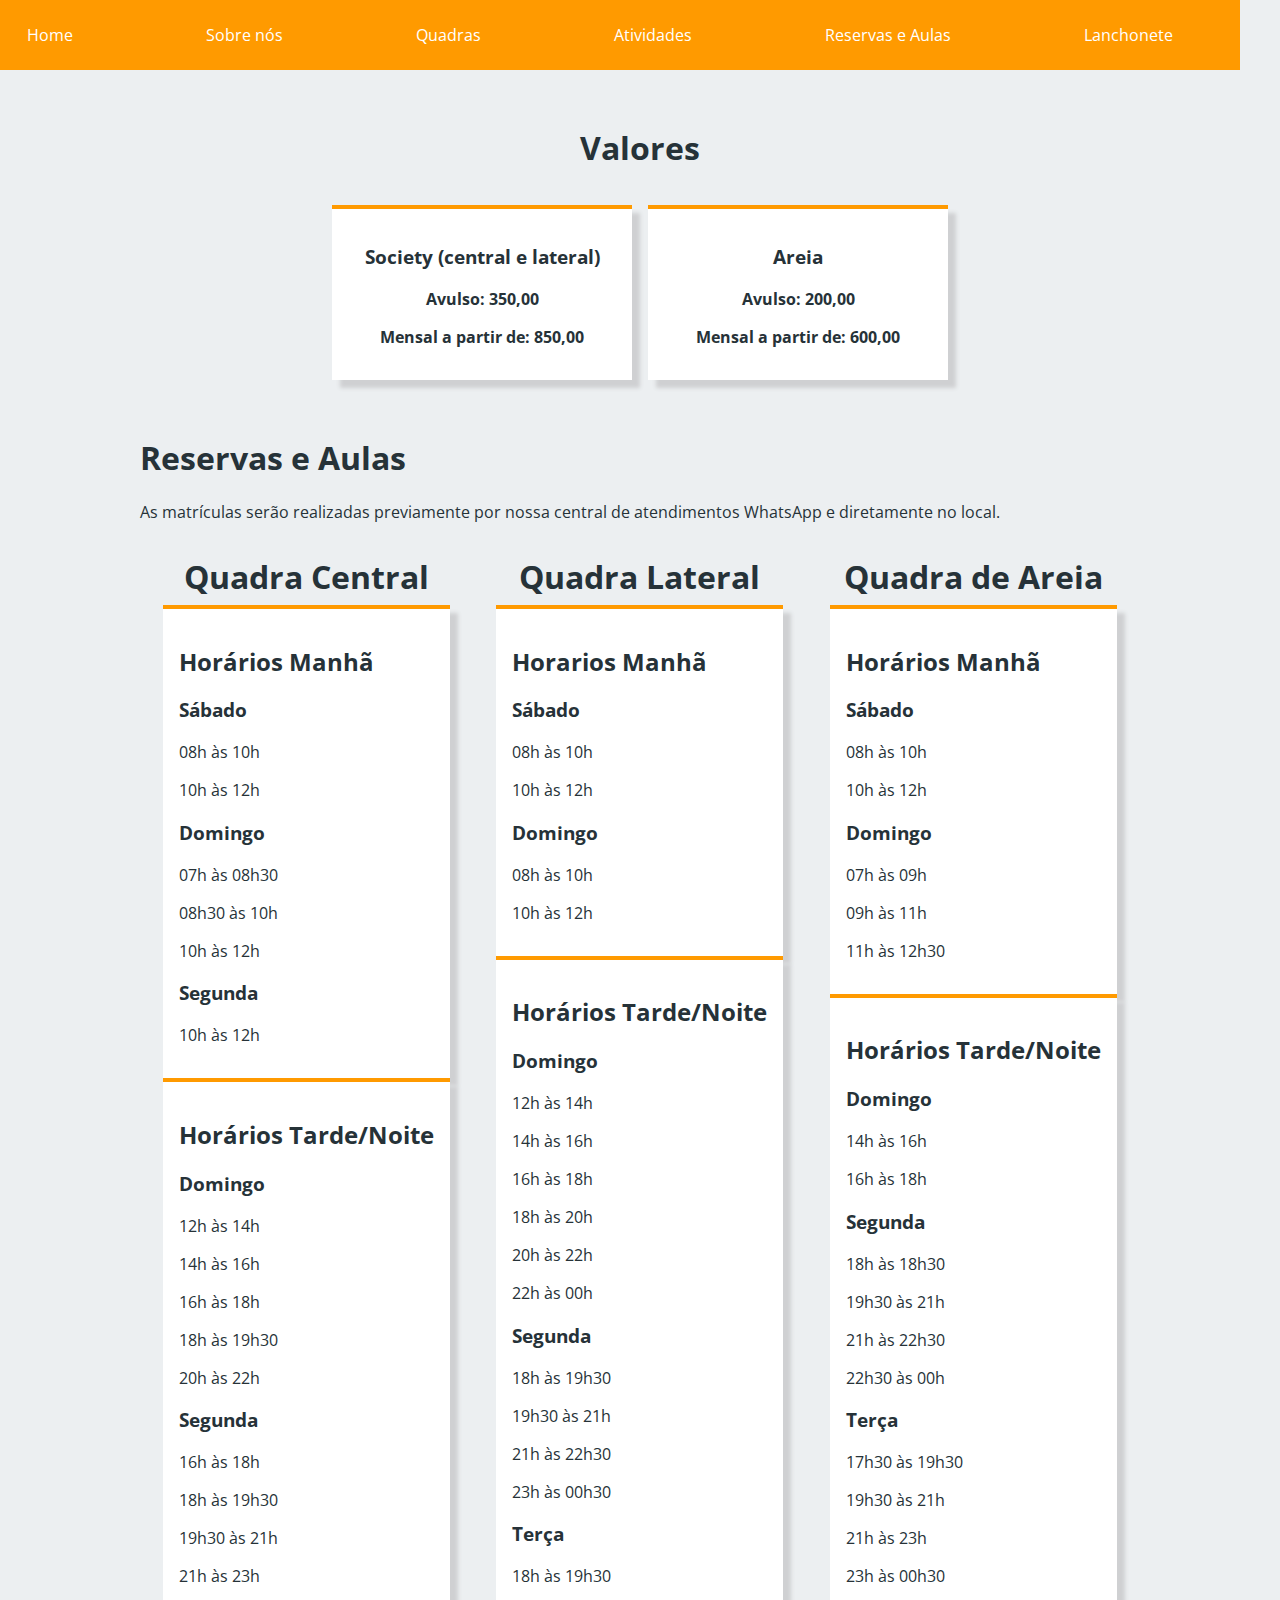
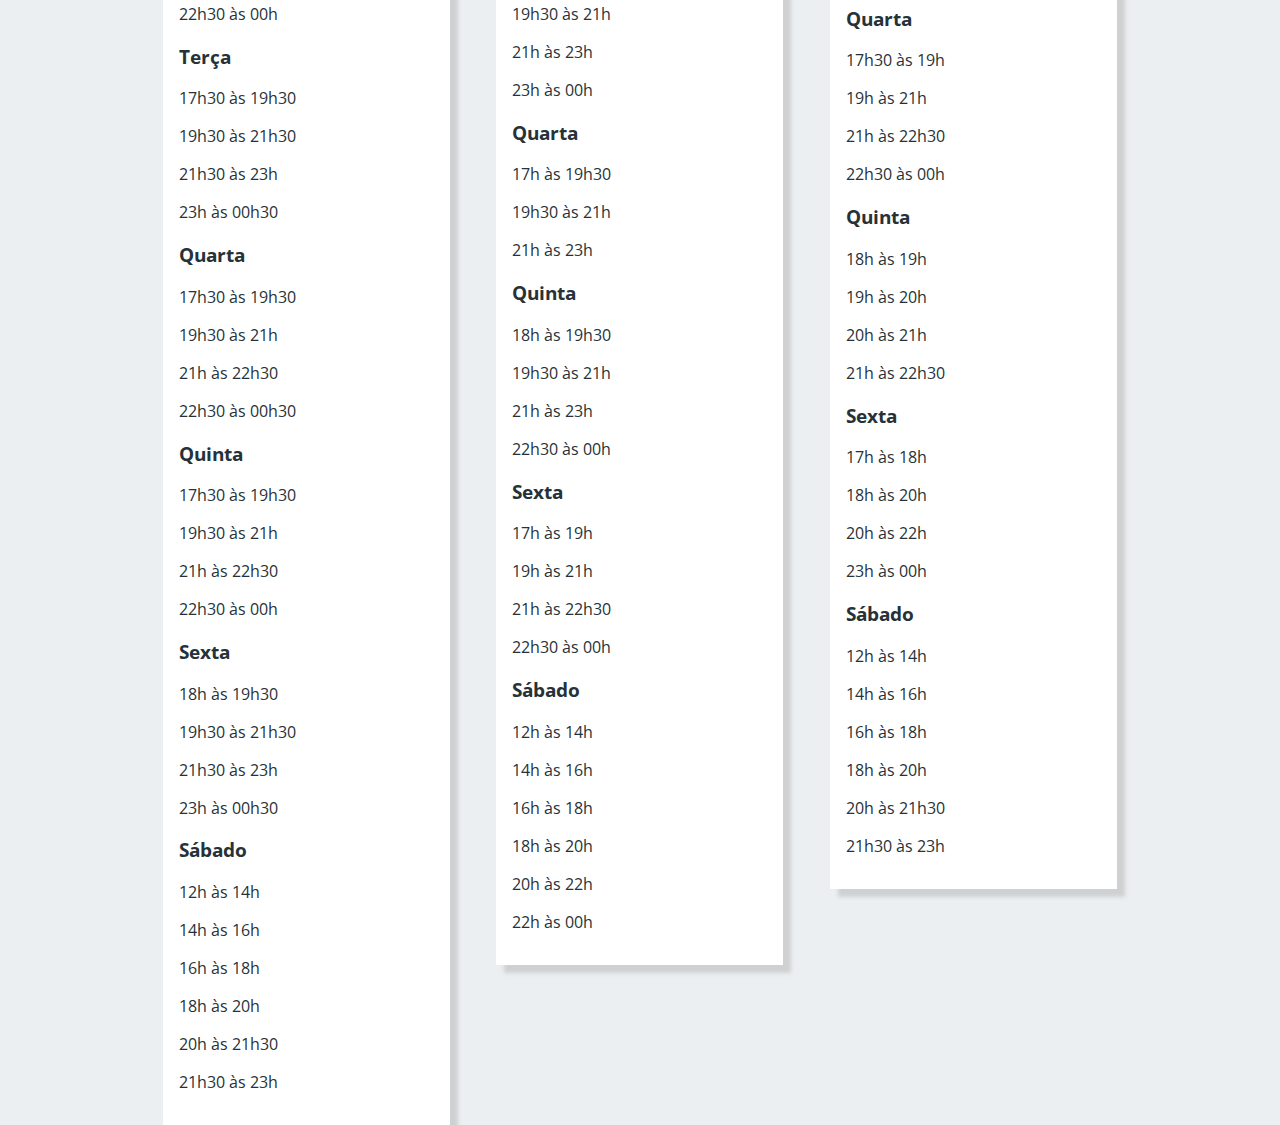
<file: Html/aulas2.html>
<!DOCTYPE html>
<html lang="pt-br">
<head>
    <meta charset="UTF-8">
    <meta name="viewport" content="width=device-width, initial-scale=1.0">
    <title>Document</title>
    <link rel="stylesheet" href="../css/aulas2.css">
 
    
</head>

    <link rel="stylesheet" href="https://fonts.googleapis.com/css?family=Open+Sans:400,400i,70">
    <link href="https://fonts.gogleapis.com/icon?family=Material+Icons" rel="stylesheet">
<body>
      
    <main class="principal">

        

        <div class="navInfoReservas" id="navInfo" >
            <li><a href="/index.html">Home</a></li>
            <li><a href="#sobre">Sobre nós</a></li>
            <li><a href="#quadras">Quadras</a></li>
            <li><a href="/index.html#Atividades">Atividades</a></li>
            <li><a href="#">Reservas e Aulas</a></li>
            <li><a href="/Html/lanchonete.html">Lanchonete</a></li>
          </div>

          <div class="navResponsivoReservas" id="navResponsivo">
            <li><a href="#quadras" id="fechar" onclick="fecharMenu()">X</a></li>
            <li><a href="#">Home</a></li>
            <li><a href="#sobre">Sobre nós</a></li>
            <li><a href="#quadras">Quadras</a></li>
            <li><a href="#/index.html#Atividades">Atividades</a></li>
            <li><a href="/Html/aulas2.html">Reservas e Aulas</a></li>
            <li><a href="/Html/lanchonete.html">Lanchonete</a></li>
          </div>
          
          <div id="menuIcon" class="menuResponsivoReservas"> 
            <button id="btn-mobile">&#9776;</button>
           </div>
          <section class="princprecos">
            <h1 class="h2precos">Valores</h1> <br>
        <div class="TabelaPrecos">
            <div class="precos">   
                <h3>Society (central e lateral)</h3>
                <p> <strong>Avulso: 350,00</strong></p>
                <p> <strong>Mensal a partir de: 850,00</strong></p>
            </div>

            <div class="precosareia">
                <h3>Areia</h3>
                <p> <strong>Avulso: 200,00</strong></p>
                <p> <strong>Mensal a partir de: 600,00</strong></p>
            </div>
            
        </div>
        </section>


        <div class="titulo">
        <h1>Reservas e Aulas</h1>
        </div>

        <p>As matrículas serão realizadas previamente por nossa central de atendimentos WhatsApp e diretamente no local.</p>
    
        <div id="box-main">

            <div class="lateral">
                <h1>Quadra Central</h1>
               <div class="container">

                    <h2>Horários Manhã</h2>

                    <h3>Sábado</h3>
                    <p>08h às 10h</p>
                    <p>10h às 12h</p>

                    <h3>Domingo</h3>
                    <p>07h às 08h30</p>
                    <p>08h30 às 10h</p>
                    <p>10h às 12h</p>

                    <h3>Segunda</h3>
                    <p>10h às 12h</p>
                    
                </div>
                    
                <div class="container">
                    <h2>Horários Tarde/Noite</h2>

                    <h3>Domingo</h3>
                    <p>12h às 14h</p>
                    <p>14h às 16h</p>
                    <p>16h às 18h</p>
                    <p>18h às 19h30</p>
                    <p>20h às 22h</p>

                    <h3>Segunda</h3>
                    <p>16h às 18h</p>
                    <p>18h às 19h30</p>
                    <p>19h30 às 21h</p>
                    <p>21h às 23h</p>
                    <p>22h30 às 00h</p>

                    <h3>Terça</h3>
                    <p>17h30 às 19h30</p>
                    <p>19h30 às 21h30</p>
                    <p>21h30 às 23h</p>
                    <p>23h às 00h30</p>

                    <h3>Quarta</h3>
                    <p>17h30 às 19h30</p>
                    <p>19h30 às 21h</p>
                    <p>21h às 22h30</p>
                    <p>22h30 às 00h30</p>

                    <h3>Quinta</h3>
                    <p>17h30 às 19h30</p>
                    <p>19h30 às 21h</p>
                    <p>21h às 22h30</p>
                    <p>22h30 às 00h</p>

                    <h3>Sexta</h3>
                    <p>18h às 19h30</p>
                    <p>19h30 às 21h30</p>
                    <p>21h30 às 23h</p>
                    <p>23h às 00h30</p>

                    <h3>Sábado</h3>
                    <p>12h às 14h</p>
                    <p>14h às 16h</p>
                    <p>16h às 18h</p>
                    <p>18h às 20h</p>
                    <p>20h às 21h30</p>
                    <p>21h30 às 23h</p>
                    
                </div>
            </div>
        
        <div class="central">
            <h1>Quadra Lateral</h1> 

            <section>

                
                

                <div id="box-grid">   
                <div class="container">

                    <h2>Horarios Manhã</h2>

                    <h3>Sábado</h3>
                    <p>08h às 10h</p>
                    <p>10h às 12h</p>

                    <h3>Domingo</h3>
                    <p>08h às 10h</p>
                    <p>10h às 12h</p>
                </div>

                <div class="container">

                    <h2>Horários Tarde/Noite</h2>

                    <h3>Domingo</h3>
                    <p>12h às 14h</p>
                    <p>14h às 16h</p>
                    <p>16h às 18h</p>
                    <p>18h às 20h</p>
                    <p>20h às 22h</p>
                    <p>22h às 00h</p>

                    <h3>Segunda</h3>
                    <p>18h às 19h30</p>
                    <p>19h30 às 21h</p>
                    <p>21h às 22h30</p>
                    <p>23h às 00h30</p>

                    <h3>Terça</h3>
                    <p>18h às 19h30</p>
                    <p>19h30 às 21h</p>
                    <p>21h às 23h</p>
                    <p>23h às 00h</p>

                    <h3>Quarta</h3>
                    <p>17h às 19h30</p>
                    <p>19h30 às 21h</p>
                    <p>21h às 23h</p>

                    <h3>Quinta</h3>
                    <p>18h às 19h30</p>
                    <p>19h30 às 21h</p>
                    <p>21h às 23h</p>
                    <p>22h30 às 00h</p>

                    <h3>Sexta</h3>
                    <p>17h às 19h</p>
                    <p>19h às 21h</p>
                    <p>21h às 22h30</p>
                    <p>22h30 às 00h</p>

                    <h3>Sábado</h3>
                    <p>12h às 14h</p>
                    <p>14h às 16h</p>
                    <p>16h às 18h</p>
                    <p>18h às 20h</p>
                    <p>20h às 22h</p>
                    <p>22h às 00h</p>
                    
                </div>
            </div>
            </section>
        </div>

        <div class="Areia">
            <h1>Quadra de Areia</h1>
            <section>

            <div id="box">    
                <div class="container">

                    <h2>Horários Manhã</h2>

                    <h3>Sábado</h3>
                    <p>08h às 10h</p>
                    <p>10h às 12h</p>

                    <h3>Domingo</h3>
                    <p>07h às 09h</p>
                    <p>09h às 11h</p>
                    <p>11h às 12h30</p>
                </div>

                <div class="container">

                    <h2>Horários Tarde/Noite</h2>

                    <h3>Domingo</h3>
                    <p>14h às 16h</p>
                    <p>16h às 18h</p>

                    <h3>Segunda</h3>
                    <p>18h às 18h30</p>
                    <p>19h30 às 21h</p>
                    <p>21h às 22h30</p>
                    <p>22h30 às 00h</p>

                    <h3>Terça</h3>
                    <p>17h30 às 19h30</p>
                    <p>19h30 às 21h</p>
                    <p>21h às 23h</p>
                    <p>23h às 00h30</p>

                    <h3>Quarta</h3>
                    <p>17h30 às 19h</p>
                    <p>19h às 21h</p>
                    <p>21h às 22h30</p>
                    <p>22h30 às 00h</p>

                    <h3>Quinta</h3>
                    <p>18h às 19h</p>
                    <p>19h às 20h</p>
                    <p>20h às 21h</p>
                    <p>21h às 22h30</p>

                    <h3>Sexta</h3>
                    <p>17h às 18h</p>
                    <p>18h às 20h</p>
                    <p>20h às 22h</p>
                    <p>23h às 00h</p>

                    <h3>Sábado</h3>
                    <p>12h às 14h</p>
                    <p>14h às 16h</p>
                    <p>16h às 18h</p>
                    <p>18h às 20h</p>
                    <p>20h às 21h30</p>
                    <p>21h30 às 23h</p>
                </div>
                </div>
            </section>
        </div>
        </div>
    </div>
    </main>

   <script src="../js/navbar.js"></script>
</body>
</html>
</file>
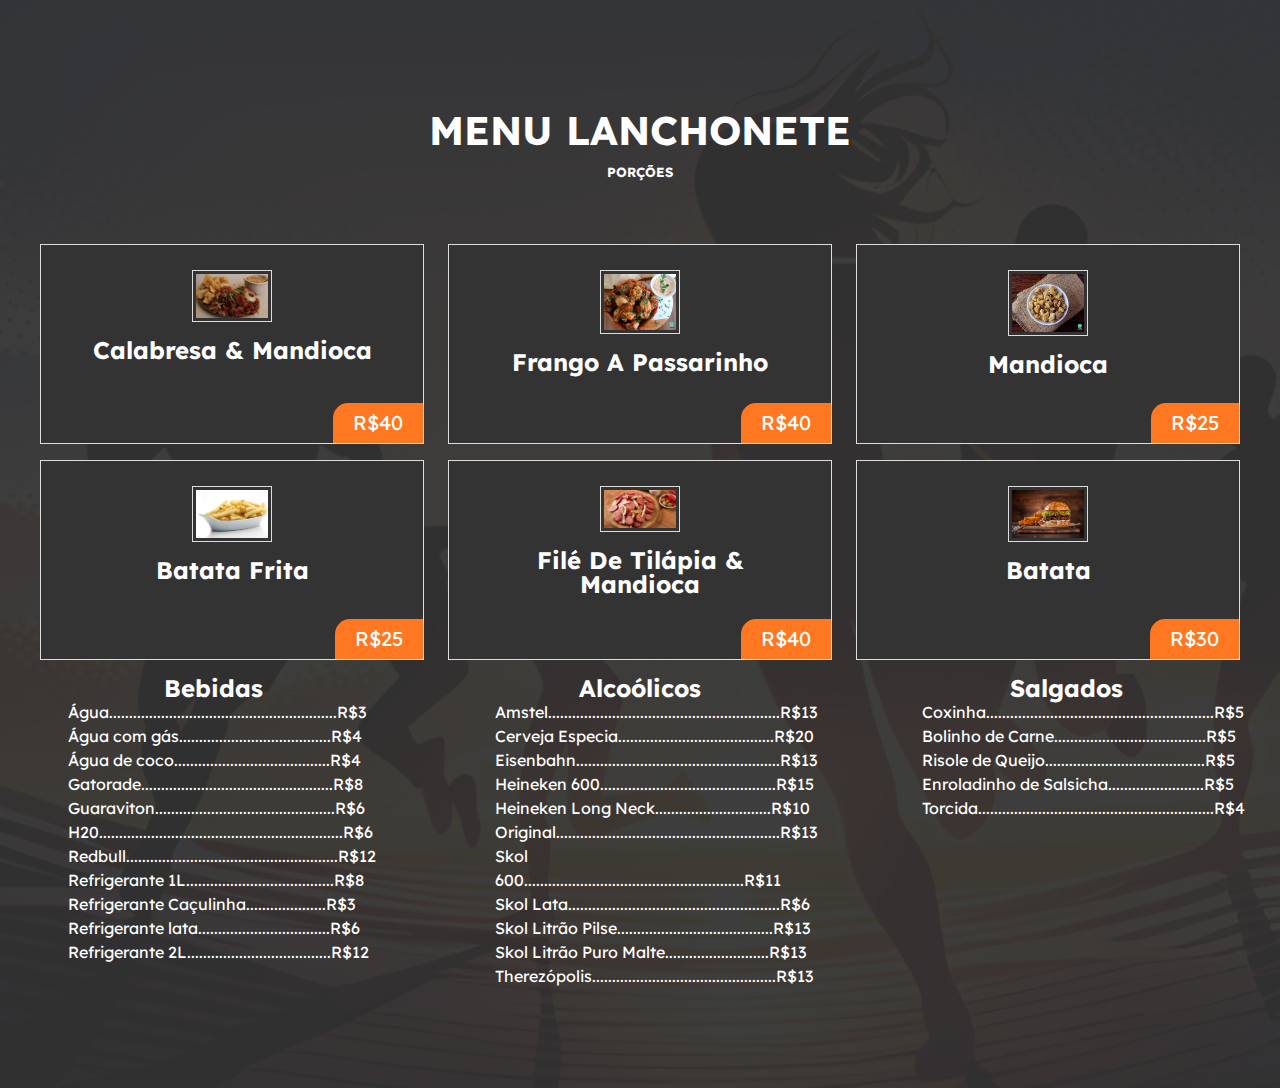
<file: Html/lanchonete.html>
<!DOCTYPE html>
<html lang="en">
<head>
    <meta charset="UTF-8">
    <meta http-equiv="X-UA-Compatible" content="IE=edge">
    <meta name="viewport" content="width=device-width, initial-scale=1.0">
    <title>Restaurant Menu</title>
    <link rel="stylesheet" href="../css/lanchonete.css">
</head>
<body class="body-lanchonete">
    <section class="menus-area" style="background-image: url('../imagens e videos/fundoTome.png');">
        <div class="container">
            <div class="section-title">
                
                <h4>Menu Lanchonete</h4>
                <h5>PORÇÕES</h5>

                
            </div>
            <div class="menus">
                <div class="menu-items">
                
                    <div class="single-menu">
                        <span>R$40</span>
                        <img src="../imagens e videos/calabresa.jpg" alt="">
                        <h4>Calabresa & Mandioca</h4>
                        
                       
                    </div>
                        <div class="single-menu">
                            <span>R$25</span>
                            <img src="../imagens e videos/953607600000-Batata-frita-tradicional.jpg" alt="">
                            <h4>Batata Frita</h4>
                        </div>
                </div>
                <div class="menu-items">
                    
                    <div class="single-menu">
                        <span>R$40</span>
                        <img src="../imagens e videos/frango_a_passarinho_na_panela_de_pressao_10123_orig.jpg" alt="">
                        <h4>Frango a Passarinho</h4>
                        
                       
                    </div>
                    <div class="single-menu">
                        <span>R$40</span>
                        <img src="../imagens e videos/acebolado.jpg" alt="">
                        <h4>Filé de tilápia & Mandioca</h4>
                        
                        
                    </div>
                </div>
                <div class="menu-items">
                    
                    <div class="single-menu">
                        <span>R$25</span>
                        <img src="../imagens e videos/torresmo.jpg" alt="">
                        <h4>Mandioca</h4>
                        
                       
                    </div>
                    <div class="single-menu">
                        <span>R$30</span>
                        <img src="../imagens e videos/hamburguer.jpg" alt="">
                        <h4>Batata </h4>
                       
                        
                    </div>
                </div>
            </div>
        </div>

        <section class="bebidas-e-alcolicos">
            <div class="bebidas">
            
                <h2>Bebidas</h2>
            <ul>
                <li>Água.........................................................R$3</li>
                <li>Água com gás......................................R$4</li>
                <li>Água de coco.......................................R$4</li>
                <li>Gatorade................................................R$8</li>
                <li>Guaraviton.............................................R$6</li>
                <li>H20.............................................................R$6</li>
                <li>Redbull.....................................................R$12</li>
                <li>Refrigerante 1L.....................................R$8</li>
                <li>Refrigerante Caçulinha....................R$3</li>
                <li>Refrigerante lata.................................R$6</li>
                <li>Refrigerante 2L....................................R$12</li>

            </ul>
        </div>

        <div class="bebidas">
            
                <h2>Alcoólicos</h2>
            <ul>
                <li>Amstel..........................................................R$13</li>
                <li>Cerveja Especia.......................................R$20</li>
                <li>Eisenbahn...................................................R$13</li>
                <li>Heineken 600............................................R$15</li>
                <li>Heineken Long Neck.............................R$10</li>
                <li>Original........................................................R$13</li>
                <li>Skol 600.......................................................R$11</li>
                <li>Skol Lata.....................................................R$6</li>
                <li>Skol Litrão Pilse.......................................R$13</li>
                <li>Skol Litrão Puro Malte..........................R$13</li>
                <li>Therezópolis..............................................R$13</li>
            </ul>
        </div>

        <div class="bebidas">
            
                <h2>Salgados</h2>
            <ul>
                <li>Coxinha.........................................................R$5</li>
                <li>Bolinho de Carne......................................R$5</li>
                <li>Risole de Queijo........................................R$5</li>
                <li>Enroladinho de Salsicha........................R$5</li>
                <li>Torcida...........................................................R$4</li>
            </ul>
        </div>
        </section>
        
    </section>


</body>
</html>
</file>
<file: css/aulas2.css>
*{
    box-sizing: border-box;
}

.princprecos{
    display: flex;
    flex-direction: column;
    justify-content: center;
    align-items: center;
    text-align: center;
    margin-top: 30px;
    padding-bottom: 3rem;
    padding-top: 80px;
}    

.precos{
    background-color: var(--clr-white);
    border-radius: var(--clr-background);
    box-shadow: 8px 8px 4px #cfd0d2;
    padding: 2rem;
    width: 300px;
    position: relative;
    margin: 0.5rem;

}

.precosareia{
    background-color: var(--clr-white);
    border-radius: var(--clr-background);
    box-shadow: 8px 8px 4px #cfd0d2;
    padding: 2rem;
    width: 300px;
    position: relative;
    margin: 0.5rem;
}

.TabelaPrecos
{
    display: flex;
}


.precosareia{
    flex-direction: column;
}

::-webkit-scrollbar {
    background-color: #f1f1f1;
    width: 15px;
  }
  
  /* Alterar a cor do "rastro" da barra de rolagem */
  ::-webkit-scrollbar-thumb {
    background-color: #d9dbe7;
    border-radius: 10px;
  }
  
  ::-webkit-scrollbar-thumb:hover {
    background-color: #ff9900c4;
  }

:root{
    --clr-background: #eceff1;
    --clr-white: #ffffff;
    --clr-primary: #ff9a00;
    --clr-gray: #263238;

    --font-size: 16px;  
    --border-radius: 0.2em;
}



body{
    margin: 0;
    font-family: 'Open Sans', sans-serif;
    font-size: var(--font-size);
    color: var(--clr-gray);
    background-color: var(--clr-background);
}



.titulo{
    display: flex;
    justify-content: space-between;
    align-items: center;
    margin-top: -1em;
}

.container, .precos, .precosareia{
    background-color: var(--clr-white);
    border: var(--border-radius);
    box-shadow: 8px 8px 4px #cfd0d2;
    padding: 1em;
    border-top: 4px solid var(--clr-primary);
    height: auto;

}

#box-main{
    display: flex;
    justify-content: space-around;
    flex-wrap: wrap;
}

.principal{
    max-width: 1000px;
    margin: auto;
}

h1{
    text-align: center;
    margin-bottom: 0.2em;
    margin-top: 0.5em;
}

/*NavBar*/
.navInfoReservas{
    align-items: center;
    background-color: #ff9a00;
    display: flex;
    height: 70px;
    justify-content: space-around;
    list-style-type: none;
    margin-top: -30px;
    margin-left: -180px;
    width: 100%;
    transition: 0.3s;
    position: fixed;
    z-index: 5
}

.navInfoReservas a
{
    color: white;
    text-decoration: none;
    padding: 0;
    transition: 0.5s;
}

.navInfoReservas a:hover{
    color: #fff ;
    border-bottom: 2px solid #fff;
}

.navResponsivoReservas{
    display: none;
    
}


.menuResponsivoReservas{
    display: none;
}

@media screen and (max-width:750px){
    body{
       --font-size:16px; 
    }

    #box-grid{
        grid-template-columns: 1fr;

    }

    .horas{
        display: flex;
        flex-direction: column;
        align-items: stretch;
        margin-bottom: 1.5em;
    }

    .h1{
        margin: 0.5em 0;
    }

    .navInfoReservas{
        display: none;
    }
    .navResponsivoReservas{
        display: block;
        list-style-type: none;
        position: absolute;
        top: 188%;
        right: 2%;
        width: 200px;
        height: 78vh;
        background-color: #ff9a00;
        flex-direction: column;
        justify-content: space-evenly;
        border-radius: 10px;
        transition: all .50s ease;
        text-align: center;
        margin-top: -1250px;
        box-shadow: 3px 3px;
        margin-bottom: 0px;
        z-index: 3;
        
        
    }

    .navResponsivoReservas a{
        color: white;
        text-decoration: none;
        padding: 0;
        transition: 0.5s;
        border-bottom: 2px solid transparent;
        margin: 12px 0;
        padding: 0px 25px;
        transition: all .50s ease;
        justify-content: space-around ;
        
        
    }
    .navResponsivoReservas a:hover{
        color: #081974 ;
        border-bottom: 2px solid #081974;
    }
     .navResponsivoReservas li{
        margin-bottom: 3rem;
        
    }
    .menuResponsivoReservas{
        display: block;
    }
    #fechar{
        margin-right: -130px;
        font-size: 20px;
        text-decoration: none;
    }
    

#btn-mobile
{
    display: none;
    font-size: 35px;
    color: #ff9a00;

    cursor: pointer;
    z-index: 10001;
    background: transparent;
    border: none;
   
    margin: 2 0px 10px;
}

.navInfoReservas li{
    display: none;
}

.princprecos{
    padding-top: 0;
}
.TabelaPrecos{
    flex-wrap: wrap;
    display: flex;
    align-items: center;
    justify-content: center;
}
.titulo{
    display: flex;
    justify-content: center;
    align-items: center;
    margin-top: -1em;
}


}
</file>
<file: css/lanchonete.css>
@import url('https://fonts.googleapis.com/css2?family=Lexend:wght@400;500;700&display=swap');
*{
    margin: 0;
    padding: 0;
    box-sizing: border-box;
}

::-webkit-scrollbar {
  background-color: #f1f1f1;
  width: 15px;
}

/* Alterar a cor do "rastro" da barra de rolagem */
::-webkit-scrollbar-thumb {
  background-color: #ff9a00;
  border-radius: 10px;
}

::-webkit-scrollbar-thumb:hover {
  background-color: #ff9900c4;
}

.body-lanchonete{
    font-family: 'Lexend', sans-serif;
    font-size: 16px;
    line-height: 24px;
}
.container{
    width: 1200px;
    margin: 0 auto;
}

.menus-area {
  background-size: cover;
  background-position: center;
  position: relative;
  z-index: 2;
  padding: 100px 0;
  color: #fff;
}
.menus-area:before {
  position: absolute;
  content: "";
  width: 100%;
  height: 100%;
  background-color: #333;
  z-index: -1;
  opacity: .95;
  left: 0;
  top: 0;
}
.section-title {
  text-align: center;
  margin-bottom: 60px;
}
.section-title h4 {
  font-size: 40px;
  text-transform: uppercase;
  line-height: 60px;
}

.menus {
  display: flex;
  justify-content: space-between;
  flex-wrap: wrap;
}

/*
.menus 
{  display: grid;
  grid-template-columns: 1fr 1fr 1fr;
  gap: 1rem 1rem;
  grid-auto-flow: row;
  grid-template-areas:
    ". . ."
    ". . .";
}
*/
.menu-items {
  flex-basis: 32%;
}
.title {
  background-color: #ff7720;
  text-align: center;
  padding: 10px 0;
  font-size: 24px;
  text-transform: capitalize;
  margin-bottom: 30px;
}
.single-menu {
  background-color: #333;
  border: 1px solid #ddd;
  padding: 25px;
  text-align: center;
  position: relative;
  transition: .3s;
  height: 200px;
  margin-bottom: 1rem;
}
.single-menu span {
  position: absolute;
  right: 0;
  bottom: 0;
  background-color: #ff7720;
  padding: 8px 20px;
  font-size: 20px;
  font-weight: 700px;
  border-radius: 15px 0 0 0;
}
.single-menu img {
  max-width: 80px;
  border: 1px solid #ddd;
  padding: 3px;
  transition: .3s;
}
.single-menu h4 {
  margin: 10px 0;
  padding-bottom: 10px;
  text-transform: capitalize;
  font-size: 24px;
}
.single-menu a {
  display: inline-block;
  color: #ff7720;
  text-transform: uppercase;
  margin-top: 25px;
}
.single-menu:hover img {
  border-radius: 50%;
}
.single-menu:hover {
  border-color: #ff7720;
  border-radius: 7px;
}
.bebidas-e-alcolicos{
  display: flex;
  justify-content: space-around;
}
.bebidas{
  width: 350px;
}
.bebidas h2{
    text-align: center;
}
.bebidas li{
  list-style: none;
  margin-left: 30px;
}
/*NAVBAR*/






@media only screen and (max-width: 767px) {
  .container{
    width: 350px;
  }
  .section-title h4 {
    font-size: 34px;
    line-height: 50px;
  }
  .menu-items {
    flex-basis: 100%;
    margin-bottom: 30px;
  }
  .bebidas-e-alcolicos{
    flex-wrap: wrap;
    margin-bottom: 220px;
    gap: 40px;
  }
}
</file>
